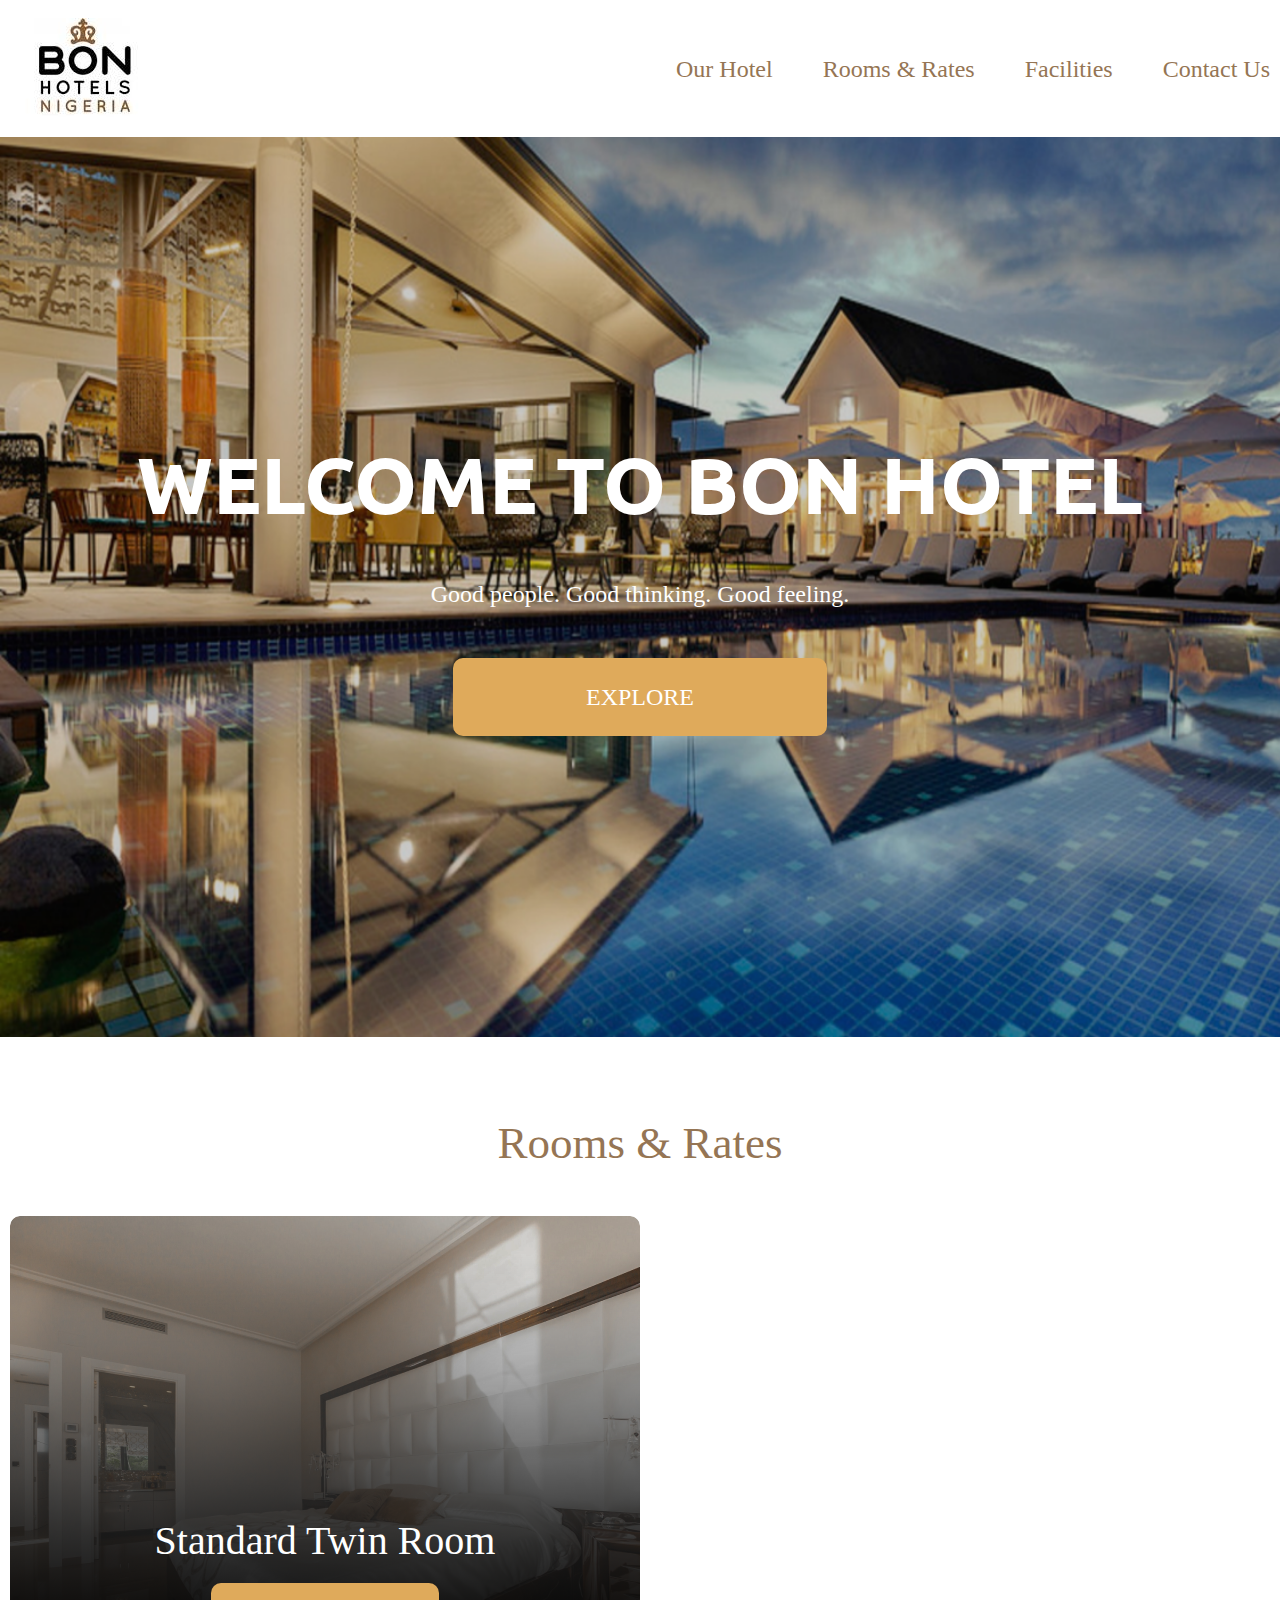
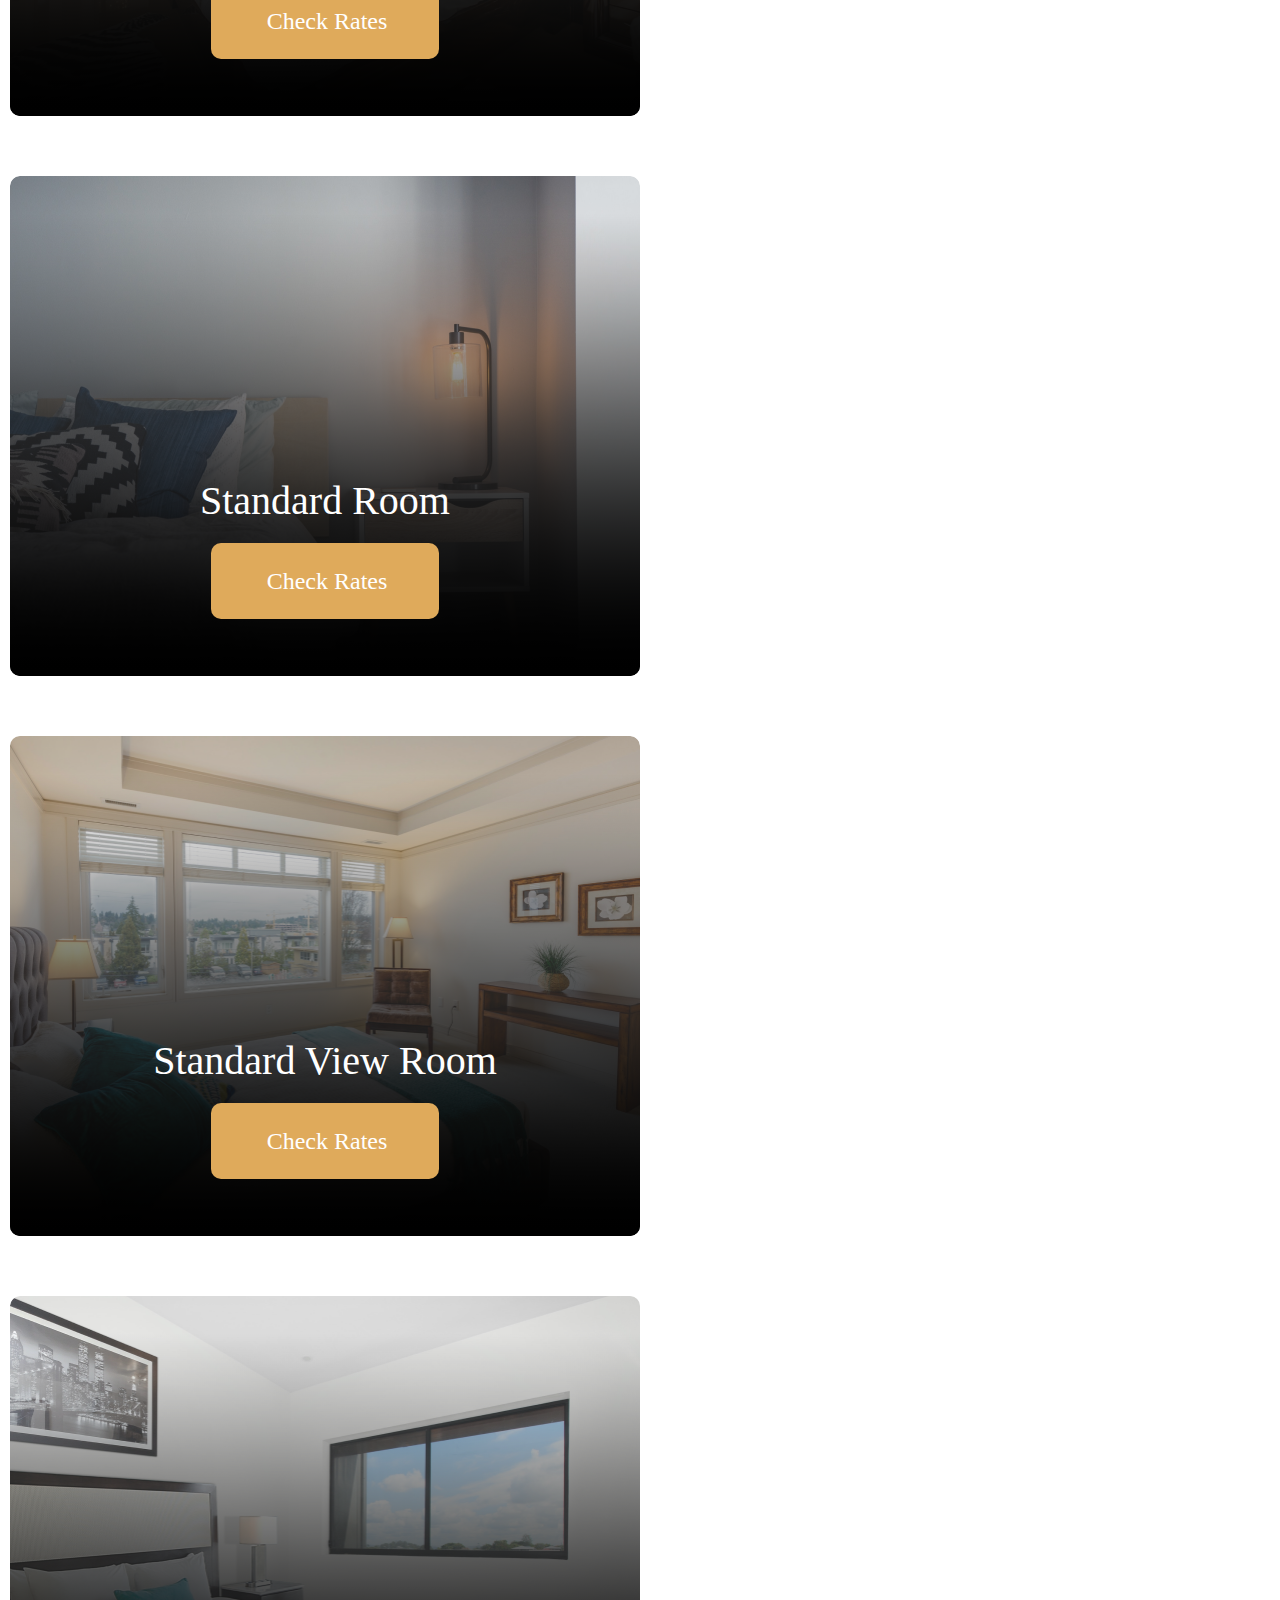
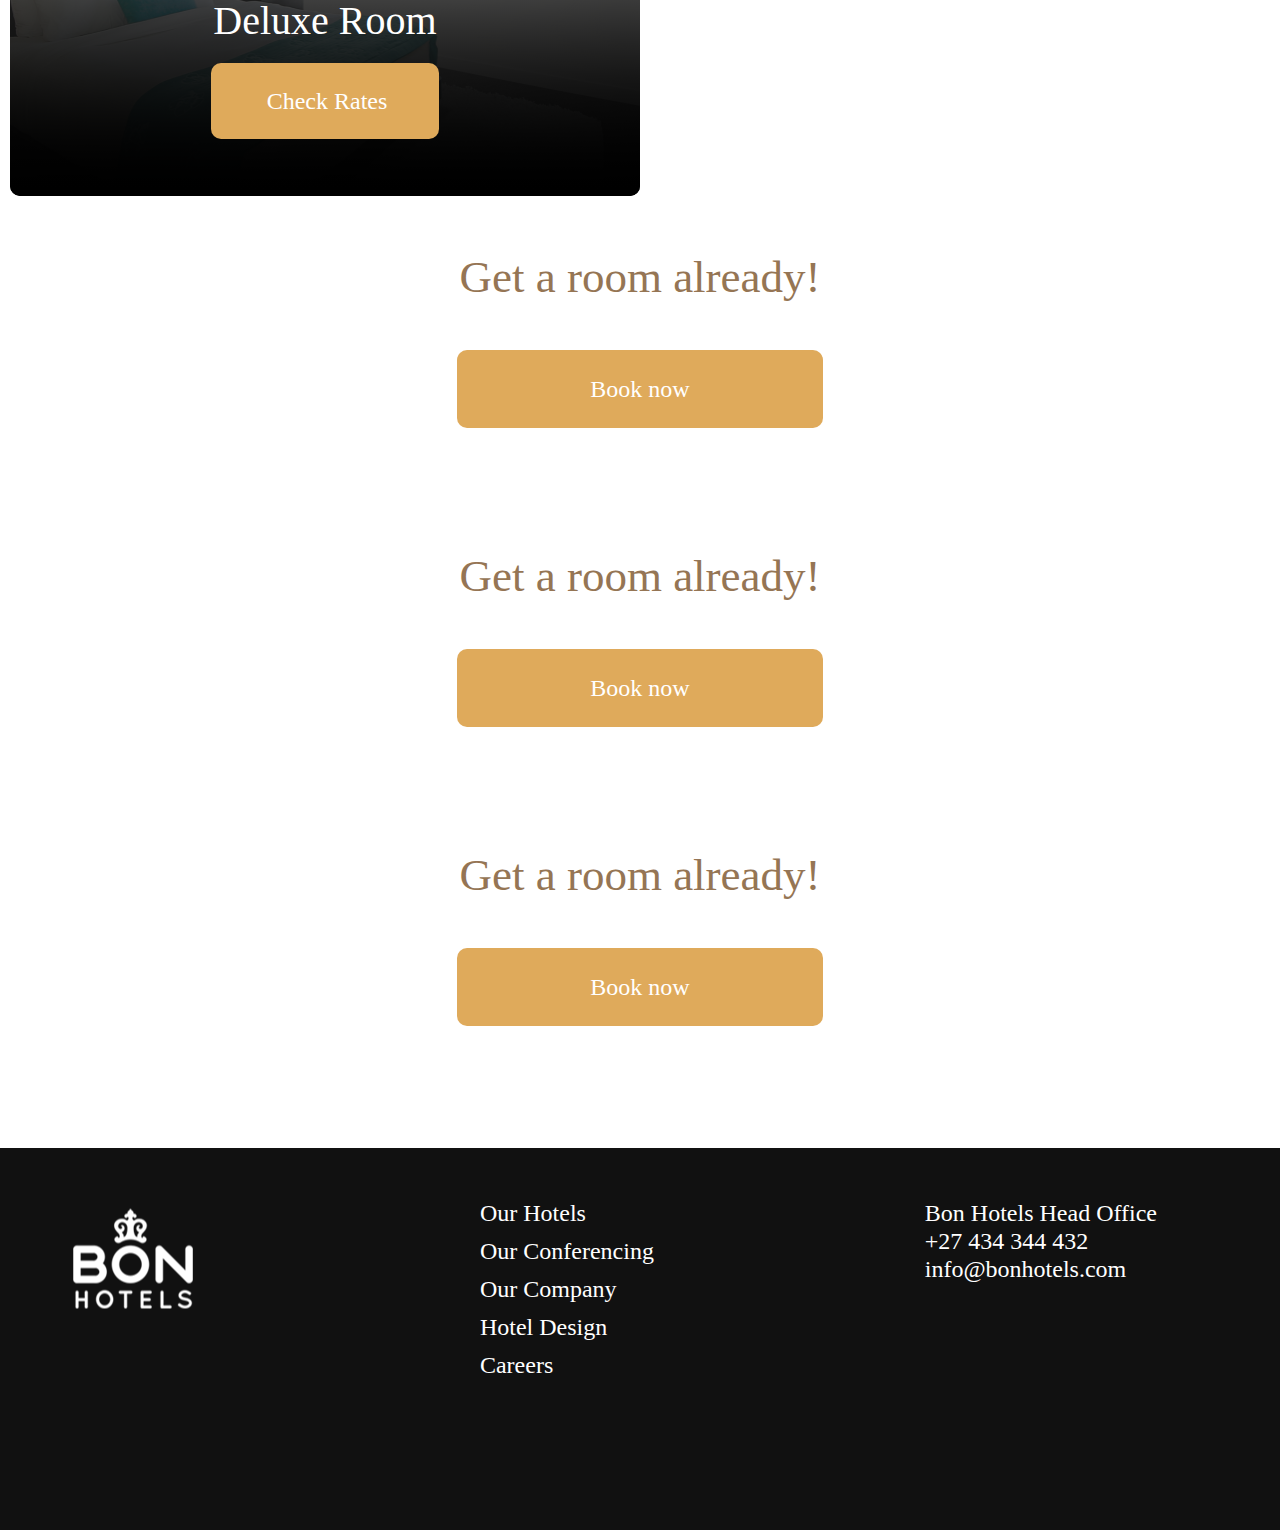
<file: index.html>
<!DOCTYPE html>
<html lang="en">
<head>
    <meta charset="UTF-8">
    <meta name="viewport" content="width=device-width, initial-scale=1.0">
    <title>Bon Hotel</title>
    <link rel="stylesheet" href="style.css">
    <link rel="stylesheet" href="https://fonts.googleapis.com/css2?family=Ubuntu:wght@300;500;700&display=swap">
</head>
<body>
    <!-- header -->
<header class="header">
    <div class="container">
        <div class="header-flex">
            <img src="./assets/headerlogo.png" alt="">
            <nav class="navigation">
                <a href="#" class="nav-link">Our Hotel</a>
                <a href="#" class="nav-link">Rooms & Rates</a>
                <a href="#" class="nav-link">Facilities</a>
                <a href="newspage.html" class="nav-link">Contact Us</a>
            </nav>
        </div>
    </div>
</header>

<main>
    <section class="first-section">
        <div class="first-section-content">
            <h1 class="title">WELCOME TO BON HOTEL</h1>
            <p class="description">Good people. Good thinking. Good feeling.</p>
            <a href="#" class="button">EXPLORE</a>
        </div>
    </section>

    <section class="second-section">
        <div class="container">
            <h2 class="secondary-title">Rooms & Rates</h2>
            <div class="rooms-gallery">
                <div class="rooms-card">
                    <img src="./assets/twin.png" alt="">
                    <div class="overlay"></div>
                    <div class="cards-content">
                        <h3 class="card-title">Standard Twin Room</h3>
                        <a href="#" class="button button-small">
                            Check Rates
                        </a>
                    </div>   
                </div>
                <div class="rooms-card">
                    <img src="./assets/standard.png" alt="">
                    <div class="overlay"></div>
                    <div class="cards-content">
                        <h3 class="card-title">Standard Room</h3>
                        <a href="#" class="button button-small">
                            Check Rates
                        </a>
                    </div>   
                </div>
                <div class="rooms-card">
                    <img src="./assets/view.png" alt="">
                    <div class="overlay"></div>
                    <div class="cards-content">
                        <h3 class="card-title">Standard View Room</h3>
                        <a href="#" class="button button-small">
                            Check Rates
                        </a>
                    </div>   
                </div>
                <div class="rooms-card">
                    <img src="./assets/deluxe.png" alt="">
                    <div class="overlay"></div>
                    <div class="cards-content">
                        <h3 class="card-title">Deluxe Room</h3>
                        <a href="#" class="button button-small">
                            Check Rates
                        </a>
                    </div>   
                </div>
            </div>
        </div>
    </section>
    <section class="third-section">
        <div class="container">
            <div class="contact-us">
                <h2 class="secondary-title">Get a room already!</h2>
                <a href="#" class="button">Book now</a>
            </div>
        </div>
    </section>
    <section class="third-section">
        <div class="container">
            <div class="contact-us">
                <h2 class="secondary-title">Get a room already!</h2>
                <a href="#" class="button">Book now</a>
            </div>
        </div>
    </section>
    <section class="third-section">
        <div class="container">
            <div class="contact-us">
                <h2 class="secondary-title">Get a room already!</h2>
                <a href="#" class="button">Book now</a>
            </div>
        </div>
    </section>
</main>
    <footer class="footer">
        <div class="footer-flex">
            <img src="./assets/footerlogo.png" alt="">
            <div class="details">
                <a href="#">Our Hotels</a>
                <a href="#">Our Conferencing</a>
                <a href="#">Our Company</a>
                <a href="#">Hotel Design</a>
                <a href="#">Careers</a>
            </div>
            <div class="contact-info">
                <a href="#">Bon Hotels Head Office</a>
                <h3>+27 434 344 432</h3>
                <h3>info@bonhotels.com</h3>
            </div>
        </div>
    </footer>
</body>
</html>
</file>
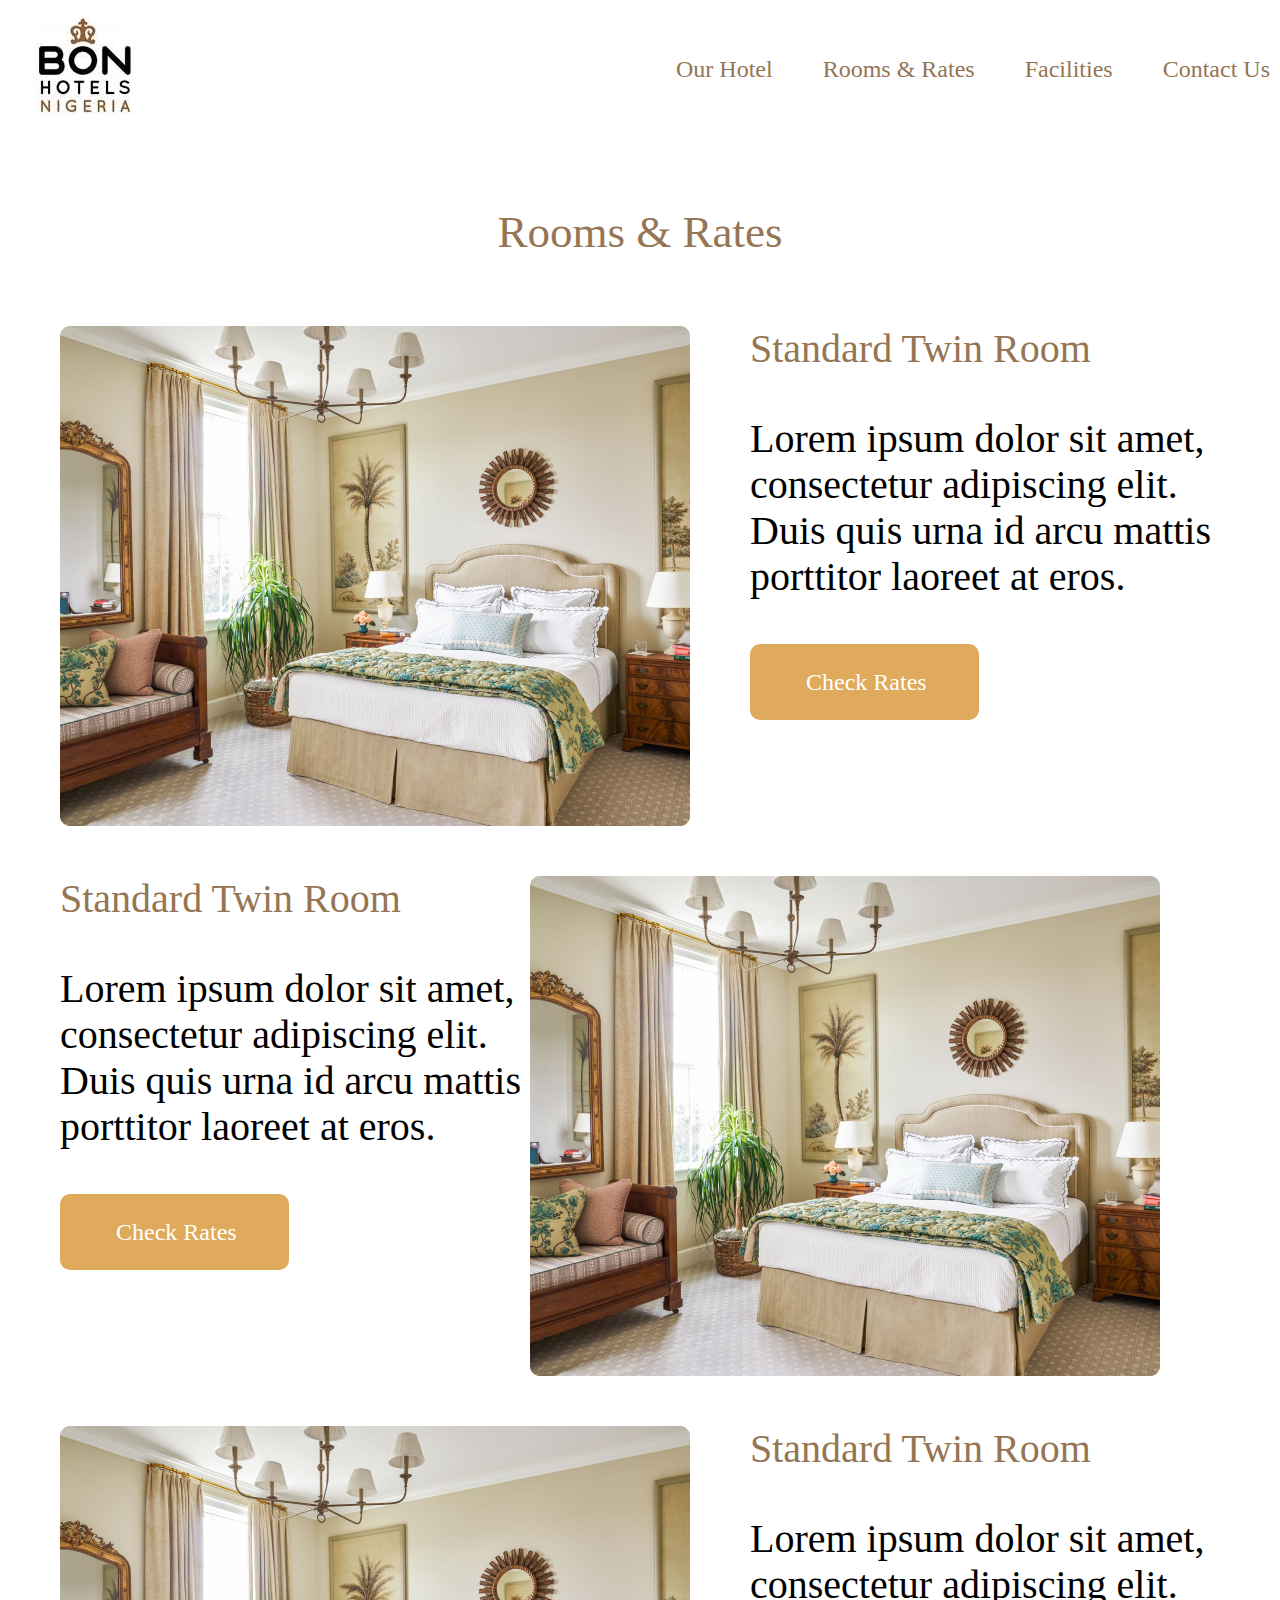
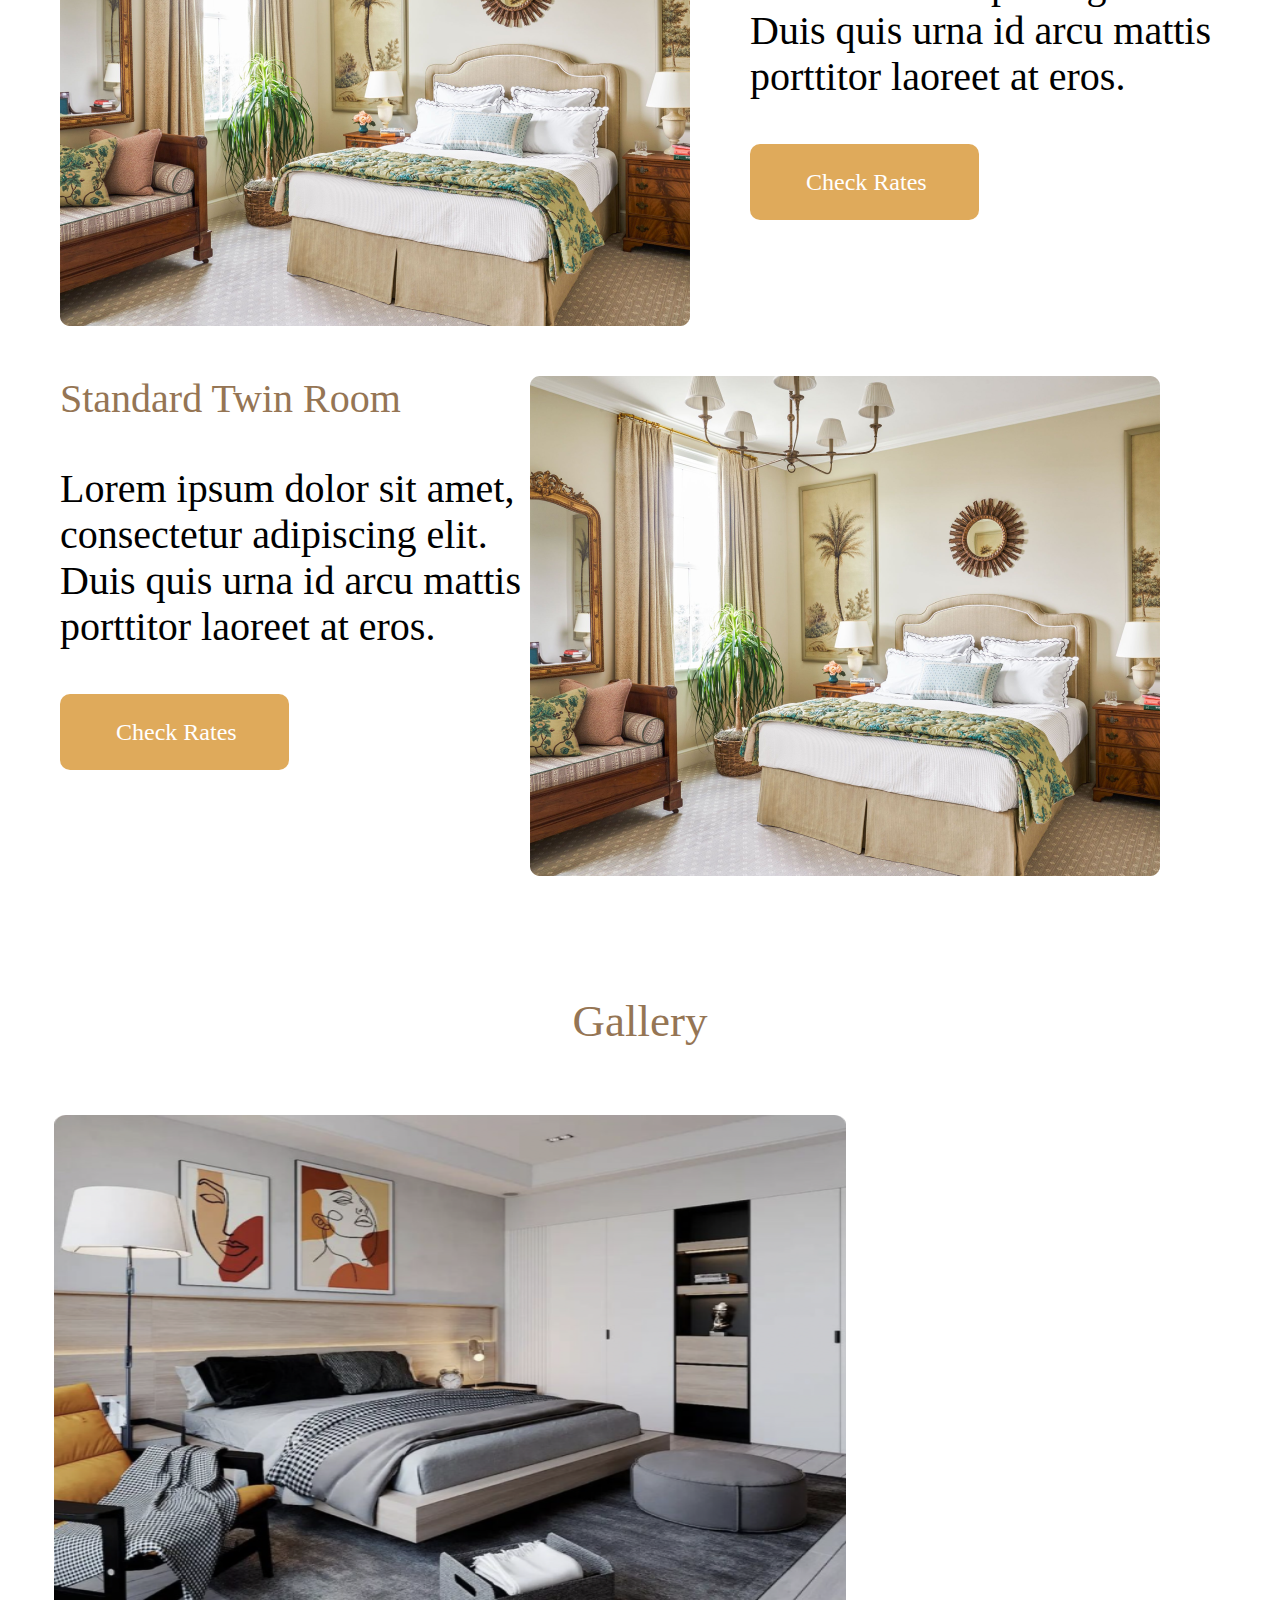
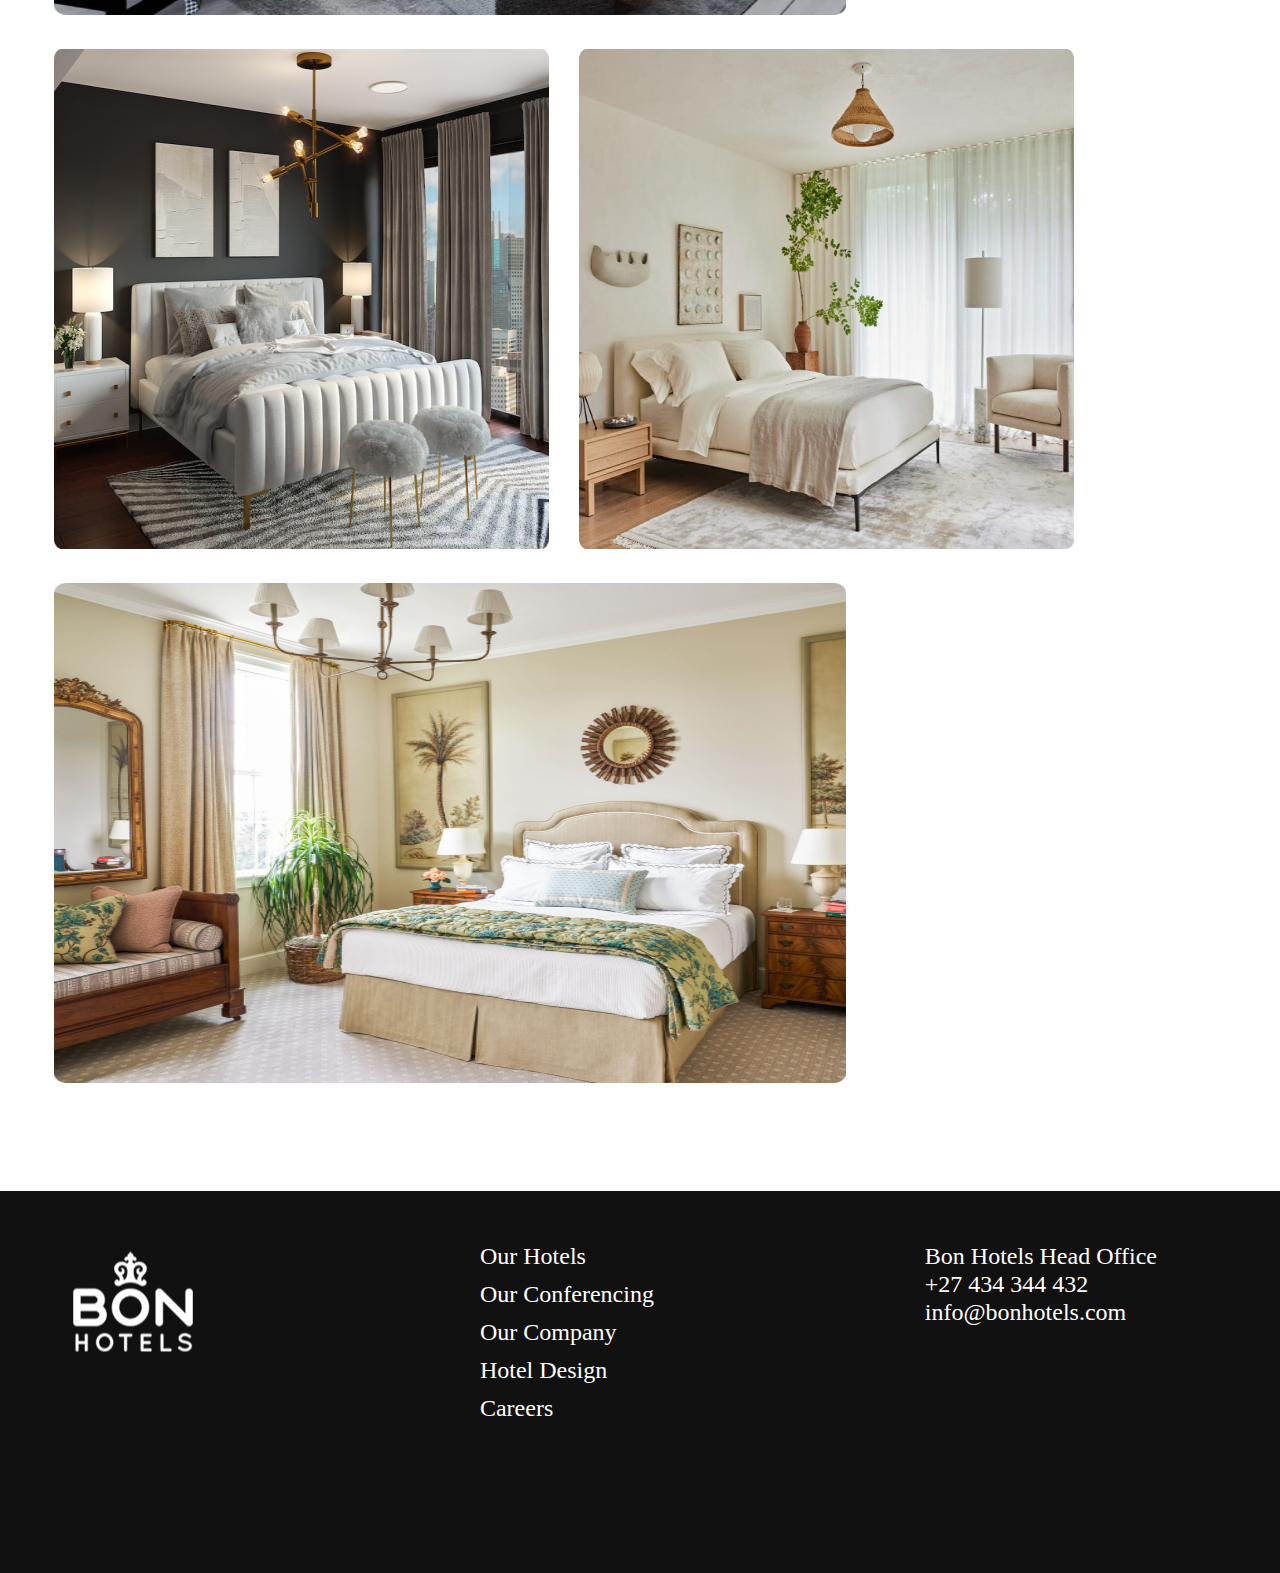
<file: newspage.html>
<!DOCTYPE html>
<html lang="en">
<head>
    <meta charset="UTF-8">
    <meta name="viewport" content="width=device-width, initial-scale=1.0">
    <title>Bon Hotel</title>
    <link rel="stylesheet" href="style.css">
    <link rel="stylesheet" href="https://fonts.googleapis.com/css2?family=Ubuntu:wght@300;500;700&display=swap">
    <link rel="stylesheet" href="style.css">
</head>

<body>
    <header class="header">
        <div class="container">
            <div class="header-flex">
                <img src="./assets/headerlogo.png" alt="">
                <nav class="navigation">
                    <a href="index.html" class="nav-link">Our Hotel</a>
                    <a href="index.html" class="nav-link">Rooms & Rates</a>
                    <a href="index.html" class="nav-link">Facilities</a>
                    <a href="#" class="nav-link">Contact Us</a>
                </nav>
            </div>
        </div>
    </header>

    <main>
        <div class="news-title">
            <h2 class="secondary-title">Rooms & Rates</h2>
        </div>
    <section>
        <div class="first-news">
            <div class="rooms-info-right">
                <img src="./assets/news/twin1.png" alt="twin">
                <div class="rooms-info-text">
                    <h2>Standard Twin Room</h2>
                    <p>Lorem ipsum dolor sit amet, consectetur adipiscing elit. Duis quis urna id arcu mattis porttitor laoreet at eros.</p>
                    <a href="#" class="button button-small">
                        Check Rates
                    </a>
                </div>
                </div>
            <div class="rooms-info-left">
                <img src="./assets/news/twin1.png" alt="twin">
                <div class="rooms-info-text">
                    <h2>Standard Twin Room</h2>
                    <p>Lorem ipsum dolor sit amet, consectetur adipiscing elit. Duis quis urna id arcu mattis porttitor laoreet at eros.</p>
                    <a href="#" class="button button-small">
                        Check Rates
                    </a>
                </div>
            </div>
            <div class="rooms-info-right">
                <img src="./assets/news/twin1.png" alt="twin">
                <div class="rooms-info-text">
                    <h2>Standard Twin Room</h2>
                    <p>Lorem ipsum dolor sit amet, consectetur adipiscing elit. Duis quis urna id arcu mattis porttitor laoreet at eros.</p>
                    <a href="#" class="button button-small">
                        Check Rates
                    </a>
                </div>
            </div>
            <div class="rooms-info-left">
                <img src="./assets/news/twin1.png" alt="twin">
                <div class="rooms-info-text">
                    <h2>Standard Twin Room</h2>
                    <p>Lorem ipsum dolor sit amet, consectetur adipiscing elit. Duis quis urna id arcu mattis porttitor laoreet at eros.</p>
                    <a href="#" class="button button-small">
                        Check Rates
                    </a>
                </div>
            </div>
        </div>
    </div>
<div class="gallery-section">
    <div class="news-title">
        <h2 class="secondary-title">Gallery</h2>
    </div>
    <div class="gallery-photos">
        <div class="first">
            <img src="./assets/news/deluxe.png" alt="">
        </div>
        <div class="second">
            <img src="./assets/news/standard.png" alt="">
        </div>
        <div class="third">
            <img src="./assets/news/view.png" alt="">
        </div>
        <div class="forth">
            <img src="./assets/news/twin1.png" alt="">
        </div>
    </div>
</div>
    </section>

    </main>

    <footer class="footer">
        <div class="footer-flex">
            <img src="./assets/footerlogo.png" alt="">
            <div class="details">
                <a href="#">Our Hotels</a>
                <a href="#">Our Conferencing</a>
                <a href="#">Our Company</a>
                <a href="#">Hotel Design</a>
                <a href="#">Careers</a>
            </div>
            <div class="contact-info">
                <a href="#">Bon Hotels Head Office</a>
                <h3>+27 434 344 432</h3>
                <h3>info@bonhotels.com</h3>
            </div>
        </div>
    </footer>
</body>
</html>
</file>
<file: style.css>
*{
    text-decoration: none;
    margin: 0;
    padding: 0;
    box-sizing: border-box;
}

h1{
    font-family: 'Ubuntu', sans-serif;
}

.container{
    max-width: 1340px;
    margin: 0 auto;
    padding: 0 10px;
}

.header-flex{
    display: flex;
    justify-content: space-between;
    align-items: center;
    padding-top: 18px;
    padding-bottom: 18px;
}
.nav-link{
    font-family: 'Ubuntu' sans-serif;
    font-style: normal;
    font-size: 24px;
    font-weight: 500;
    line-height: 28px;
    color: #957554;
}
.navigation{
    display: flex;
    gap: 50px;
}
.nav-link:hover{
    color:black
}
.first-section{
    background-image: url(assets/main.png);
    height: 100vh;  
    background-repeat: no-repeat;
    background-size: cover;
    margin: 0 0 80px;
}
.first-section-content{
    display: flex;
    flex-direction: column;
    justify-content: center;
    align-items: center;
    height: 100%;
    gap: 50px;
}
.title{
    font-family: 'Ubuntu' sans-serif;
    font-style: normal;
    font-size: 80px;
    font-weight: 700;
    line-height: 92px;
    color: #FFFFFF;
}
.description, 
.button{
    font-family: 'Ubuntu' sans-serif;
    font-size: 24px;
    font-weight: 500;
    line-height: 28px;
    color: #FFFFFF;
}
.button{
    text-decoration: none;
    background-color: #DFAA5B;
    padding: 25px 133px;
    border-radius: 10px;
}
.secondary-title{
    font-family: 'Ubuntu' sans-serif;
    font-size: 45px;
    font-weight: 500;
    line-height: 52px;
    color: #957554;
    text-align: center;
    margin-bottom: 47px;
}
.rooms-card{
    width: 630px;
    height: 500px;
    border-radius: 10px;
    overflow: hidden;
    position: relative;
}
.rooms-card > img{
    width: 100%;
    height: 100%;
    object-fit: cover;
}
.cards-content{
    position: absolute;
    left: 0%;
    width: 100%;
    bottom: 57px;
    display: flex;
    flex-direction: column;
    gap: 19px;
    align-items: center;
}
.card-title{
    font-family: 'Ubuntu' sans-serif;
    font-size: 40px;
    font-weight: 500;
    line-height: 46px;
    color: #FFFFFF;
    text-align: center;
}
.button.button-small{
    padding: 24px 52px 24px 56px;
}
.overlay{
    background: linear-gradient(180deg, rgba(255, 255, 255, 0) 7.48%, #000000 100%);
    position: absolute;
    top: 0;
    bottom: 0;
    left: 0;
    right: 0;
}
.rooms-gallery{
    display: flex;
    gap: 60px 50px;
    flex-wrap: wrap;
}
.second-section{
    margin-bottom: 55px;
}
.contact-us{
    display: flex;
    flex-direction: column;
    justify-content: center;
    align-items: center;
}
.third-section{
    margin-bottom: 122px;
}
.footer-flex{
    display: flex;
    flex-direction: row;
    padding: 51px 0 151px 0;
    background-color: #111111;
    justify-content: space-between;
}
.footer-flex img{
    width: 154px;
    height: 126px;
    margin: 0 0 0 55px;
}
.details{
    display: flex;
    flex-direction: column;
}
.contact-info{
    display: flex;
    flex-direction: column;
}
.details{
    font-family: 'Ubuntu' sans-serif;
    font-size: 24px;
    font-weight: 400;
    line-height: 28px;
    gap: 10px;
}
.contact-info{
    margin: 0 123px 0 0;
}
.details a{
    color: #FFFFFF;
}
.contact-info a{
    font-family: 'Ubuntu' sans-serif;
    font-size: 24px;
    font-weight: 500;
    line-height: 28px;
    color: #FFFFFF;
}
.contact-info h3{
    font-family: 'Ubuntu' sans-serif;
    font-size: 24px;
    font-weight: 300;
    line-height: 28px;
    color: #FFFFFF;
}

.first-news{
    margin-left: 60px;
    margin-right: 60px;
    margin-bottom: 107px;
    display: flex;
    flex-direction: row;
    margin-bottom: 50px;
    flex-wrap: wrap;
}
.news-title{
    margin-top: 69px;
    margin-bottom: 68px;
}
.first-news img{
    width: 630px;
    height: 500px;
    margin-right: 60px;
}
.rooms-info{
    display: flex;
    flex-direction: row;
    margin-bottom: 50px;
} 
 .rooms-info-text{
    display: flex;
    flex-direction: column;
    align-items: baseline;
    gap: 44px;
}
.rooms-info-text h2{
    font-family: 'Ubuntu' sans-serif;
    font-size: 40px;
    font-weight: 500;
    line-height: 46px;
    color: #957554;
}
.rooms-info-text p{
    font-family: 'Ubuntu' sans-serif;
    font-size: 40px;
    font-weight: 500;
    line-height: 46px;
    color: #000000;
}
.rooms-info-right{
    display: flex;
    flex-direction: row;
    margin-bottom: 50px;
}
.rooms-info-left{
    display: flex;
    flex-direction: row-reverse;
    margin-bottom: 50px;
}

.rooms-info-left h2{
    align-items: center;
}

.gallery-photos{
    display: flex;
    flex-direction: row;
    flex-wrap: wrap;
    gap: 30px;
    margin-left: 54px;
    margin-right: 66px;
}
.gallery-section{
    margin-bottom: 104px;
}
.first img{
    width: 792px;
    height: 500px;
}
.second img{
    width: 495px;
    height: 500px;
}
.third img{
    width: 495px;
    height: 500px;
}
.forth img{
    
    width: 792px;
    height: 500px;
}
</file>
